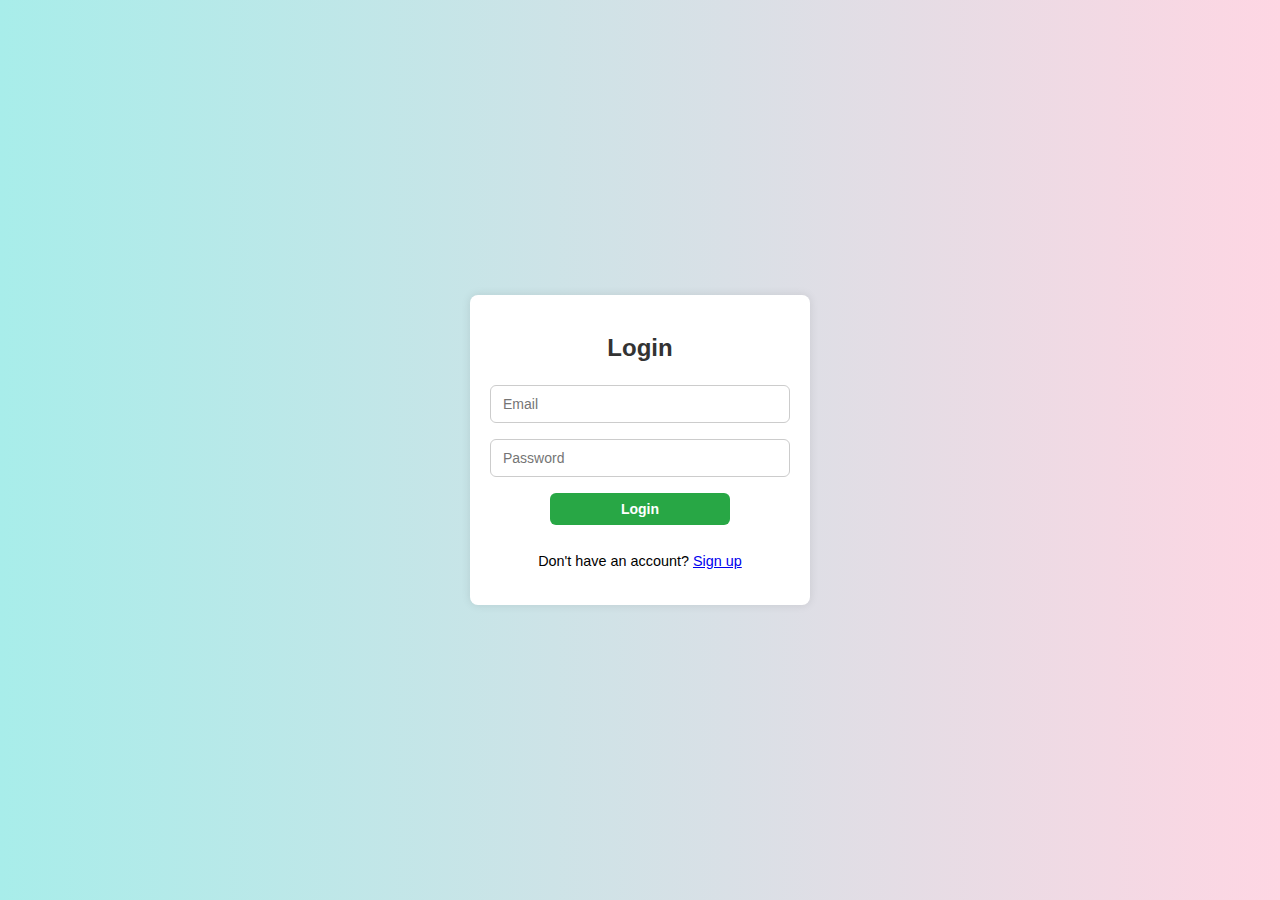
<file: index.html>
<!DOCTYPE html>
<html lang="en">
<head>
    <meta charset="UTF-8">
    <meta name="viewport" content="width=device-width, initial-scale=1.0">
    <title>Login & Signup</title>
    <link rel="stylesheet" href="style.css">
</head>
<body>
    <div id="form-container">
        <h2 id="form-title">Login</h2>
        <form id="auth-form">
            <input type="text" id="username" placeholder="Username" style="display: none;">
            <input type="email" id="email" placeholder="Email" required>
            <input type="password" id="password" placeholder="Password" required>
            <a href="dashboard.html"><button class="login_but"type="submit">Login</button></a>
        </form>
        <p id="toggle-text">Don't have an account? <a href="#" id="toggle-link">Sign up</a></p>
        <p id="message"></p>
    </div>
    <script src="script.js"></script>
</body>
</html>
</file>
<file: style.css>
body {
    font-family: 'Segoe UI', Tahoma, Geneva, Verdana, sans-serif;
    display: flex;
    justify-content: center;
    align-items: center;
    height: 100vh;
    background: linear-gradient(to right, #a8edea, #fed6e3);
    margin: 0;
}
#logout-btn {
    position: absolute;
    top: 20px;
    right: 20px;
    padding: 8px 16px;
    background-color: #dc3545; /* Red color */
    color: white;
    border: none;
    border-radius: 6px;
    font-size: 18px;
    width: 100px;
    cursor: pointer;
    transition: background-color 0.3s, transform 0.2s;
}

#logout-btn:hover {
    background-color: #c82333;
    transform: scale(1.05);
}


#dashboard-container {
    background: #fff;
    padding: 30px 40px;
    border-radius: 12px;
    box-shadow: 0 12px 24px rgba(0, 0, 0, 0.1);
    width: 420px;
    max-height: 90vh;
    overflow-y: auto;
    text-align: center;
}
#form-container {
    background: white;
    padding: 20px;
    border-radius: 8px;
    box-shadow: 0px 0px 10px 0px rgba(0, 0, 0, 0.1);
    width: 300px;
    text-align: center;
}


h2, h3 {
    margin-bottom: 15px;
    color: #333;
}

form, #dashboard-container > div {
    margin-bottom: 20px;
}

input, select, button {
    width: 100%;
    padding: 10px 12px;
    margin: 8px 0;
    border-radius: 6px;
    border: 1px solid #ccc;
    font-size: 14px;
    box-sizing: border-box;
    transition: border-color 0.3s, box-shadow 0.3s;
}

input:focus, select:focus {
    border-color: #28a745;
    outline: none;
    box-shadow: 0 0 5px rgba(40, 167, 69, 0.4);
}
#toggle-text {
    margin-top: 10px;
    font-size: 0.9em;
}


button {
    background-color: #28a745;
    color: white;
    border: none;
    font-weight: bold;
    width: 60%;
    padding: 8px 10px;
    font-size: 14px;
    transition: background-color 0.3s, transform 0.2s;
}

button:hover {
    background-color: #218838;
    transform: scale(1.02);
}

#transactions {
    margin-top: 20px;
    text-align: left;
}

.transaction-entry {
    border-bottom: 1px solid #ccc;
    padding: 8px 0;
}

#advice-output, #budget-advice {
    margin-top: 15px;
    font-weight: bold;
    color: #d9534f;
}
</file>
